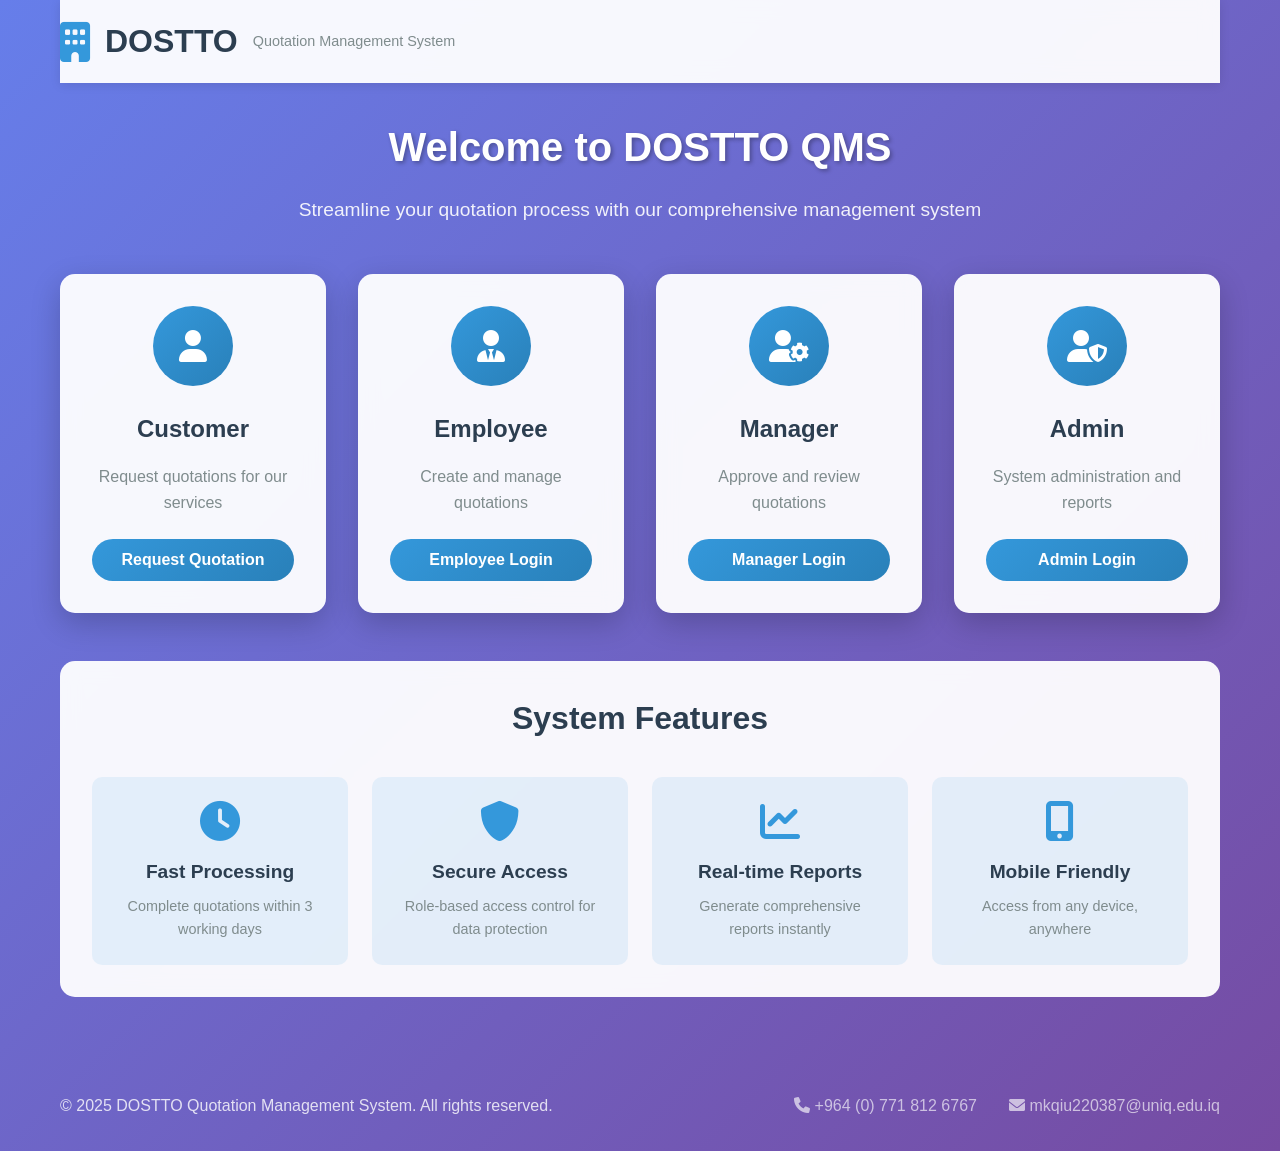
<file: System Analysis and Design/System Wireframe/index.html>
<!DOCTYPE html>
<html lang="en">
<head>
    <meta charset="UTF-8">
    <meta name="viewport" content="width=device-width, initial-scale=1.0">
    <title>DOSTTO - Quotation Management System</title>
    <link rel="stylesheet" href="styles.css">
    <link href="https://cdnjs.cloudflare.com/ajax/libs/font-awesome/6.0.0/css/all.min.css" rel="stylesheet">
</head>
<body>
    <div class="container">
        <header class="header">
            <div class="logo">
                <i class="fas fa-building"></i>
                <h1>DOSTTO</h1>
                <span>Quotation Management System</span>
            </div>
        </header>

        <main class="main-content">
            <div class="welcome-section">
                <h2>Welcome to DOSTTO QMS</h2>
                <p>Streamline your quotation process with our comprehensive management system</p>
            </div>

            <div class="user-role-cards">
                <div class="role-card" onclick="navigateTo('customer-request.html')">
                    <div class="role-icon">
                        <i class="fas fa-user"></i>
                    </div>
                    <h3>Customer</h3>
                    <p>Request quotations for our services</p>
                    <button class="role-btn">Request Quotation</button>
                </div>

                <div class="role-card" onclick="navigateTo('employee-dashboard.html')">
                    <div class="role-icon">
                        <i class="fas fa-user-tie"></i>
                    </div>
                    <h3>Employee</h3>
                    <p>Create and manage quotations</p>
                    <button class="role-btn">Employee Login</button>
                </div>

                <div class="role-card" onclick="navigateTo('manager-dashboard.html')">
                    <div class="role-icon">
                        <i class="fas fa-user-cog"></i>
                    </div>
                    <h3>Manager</h3>
                    <p>Approve and review quotations</p>
                    <button class="role-btn">Manager Login</button>
                </div>

                <div class="role-card" onclick="navigateTo('admin-dashboard.html')">
                    <div class="role-icon">
                        <i class="fas fa-user-shield"></i>
                    </div>
                    <h3>Admin</h3>
                    <p>System administration and reports</p>
                    <button class="role-btn">Admin Login</button>
                </div>
            </div>

            <div class="features-section">
                <h3>System Features</h3>
                <div class="features-grid">
                    <div class="feature">
                        <i class="fas fa-clock"></i>
                        <h4>Fast Processing</h4>
                        <p>Complete quotations within 3 working days</p>
                    </div>
                    <div class="feature">
                        <i class="fas fa-shield-alt"></i>
                        <h4>Secure Access</h4>
                        <p>Role-based access control for data protection</p>
                    </div>
                    <div class="feature">
                        <i class="fas fa-chart-line"></i>
                        <h4>Real-time Reports</h4>
                        <p>Generate comprehensive reports instantly</p>
                    </div>
                    <div class="feature">
                        <i class="fas fa-mobile-alt"></i>
                        <h4>Mobile Friendly</h4>
                        <p>Access from any device, anywhere</p>
                    </div>
                </div>
            </div>
        </main>

        <footer class="footer">
            <div style="display: flex; justify-content: space-between; align-items: center; flex-wrap: wrap; gap: 1rem;">
                <p>&copy; 2025 DOSTTO Quotation Management System. All rights reserved.</p>
                <div style="display: flex; gap: 2rem; flex-wrap: wrap;">
                    <a href="tel:+96407718126767" style="color: white; text-decoration: none; opacity: 0.8;">
                        <i class="fas fa-phone"></i> +964 (0) 771 812 6767
                    </a>
                    <a href="mailto:mkqiu220387@uniq.edu.iq" style="color: white; text-decoration: none; opacity: 0.8;">
                        <i class="fas fa-envelope"></i> mkqiu220387@uniq.edu.iq
                    </a>
                </div>
            </div>
        </footer>
    </div>

    <script src="script.js"></script>
</body>
</html>
</file>
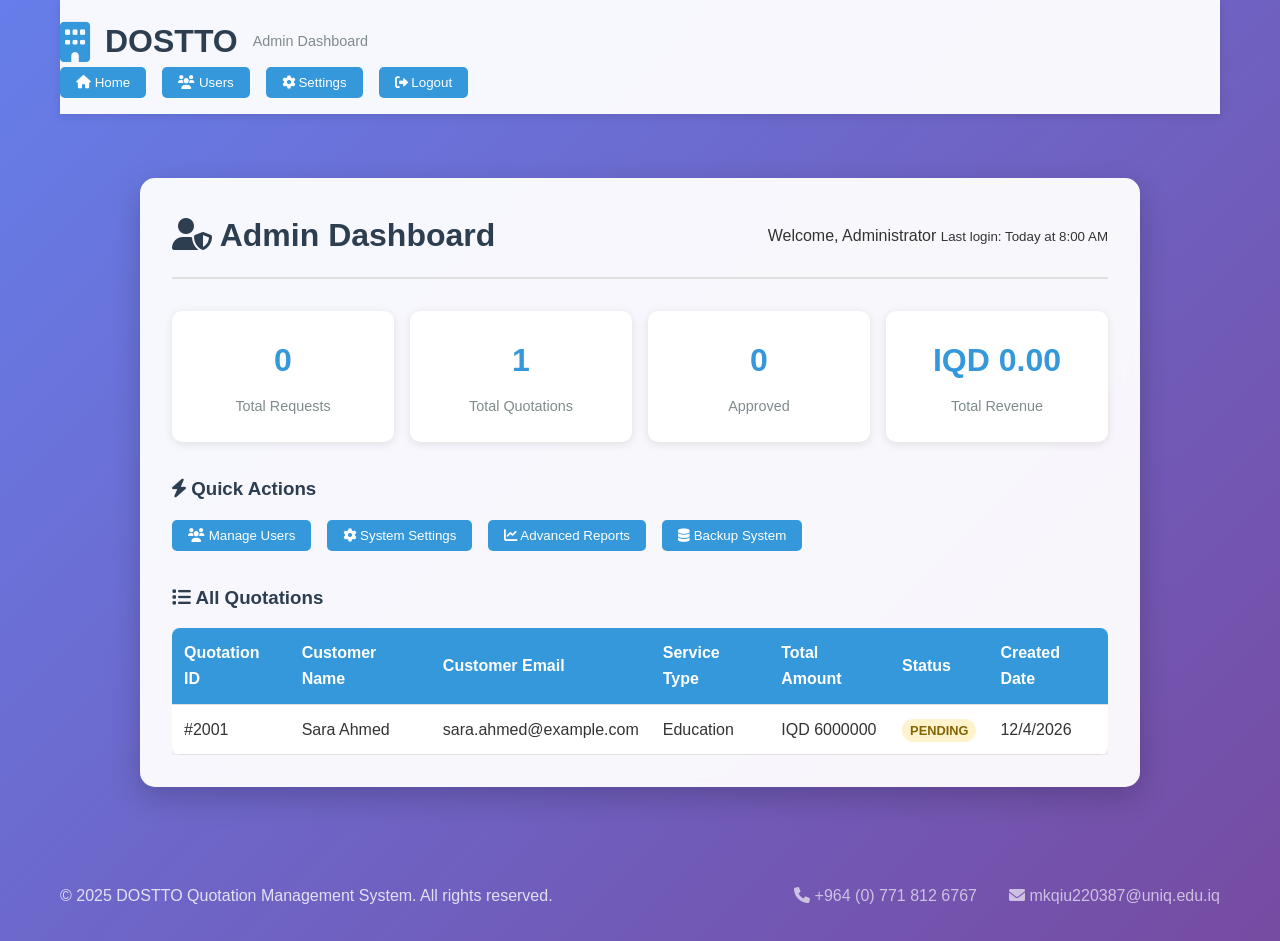
<file: System Analysis and Design/System Wireframe/admin-dashboard.html>
<!DOCTYPE html>
<html lang="en">
<head>
    <meta charset="UTF-8">
    <meta name="viewport" content="width=device-width, initial-scale=1.0">
    <title>Admin Dashboard - DOSTTO QMS</title>
    <link rel="stylesheet" href="styles.css">
    <link href="https://cdnjs.cloudflare.com/ajax/libs/font-awesome/6.0.0/css/all.min.css" rel="stylesheet">
</head>
<body>
    <div class="container">
        <header class="header">
            <div class="logo">
                <i class="fas fa-building"></i>
                <h1>DOSTTO</h1>
                <span>Admin Dashboard</span>
            </div>
            <div class="dashboard-nav">
                <button class="nav-btn" onclick="navigateTo('index.html')">
                    <i class="fas fa-home"></i> Home
                </button>
                <button class="nav-btn" onclick="showUserManagement()">
                    <i class="fas fa-users"></i> Users
                </button>
                <button class="nav-btn" onclick="showSystemSettings()">
                    <i class="fas fa-cog"></i> Settings
                </button>
                <button class="nav-btn" onclick="logout()">
                    <i class="fas fa-sign-out-alt"></i> Logout
                </button>
            </div>
        </header>

        <main class="main-content">
            <div class="dashboard fade-in">
                <div class="dashboard-header">
                    <h2 class="dashboard-title">
                        <i class="fas fa-user-shield"></i> Admin Dashboard
                    </h2>
                    <div class="user-info">
                        <span>Welcome, Administrator</span>
                        <small>Last login: Today at 8:00 AM</small>
                    </div>
                </div>

                <!-- Statistics Cards -->
                <div class="stats-grid">
                    <!-- Stats will be populated by JavaScript -->
                </div>

                <!-- Quick Actions -->
                <div style="margin-bottom: 2rem;">
                    <h3 style="margin-bottom: 1rem; color: #2c3e50;">
                        <i class="fas fa-bolt"></i> Quick Actions
                    </h3>
                    <div style="display: flex; gap: 1rem; flex-wrap: wrap;">
                        <button class="nav-btn" onclick="showUserManagement()">
                            <i class="fas fa-users"></i> Manage Users
                        </button>
                        <button class="nav-btn" onclick="showSystemSettings()">
                            <i class="fas fa-cog"></i> System Settings
                        </button>
                        <button class="nav-btn" onclick="showAdvancedReports()">
                            <i class="fas fa-chart-line"></i> Advanced Reports
                        </button>
                        <button class="nav-btn" onclick="backupSystem()">
                            <i class="fas fa-database"></i> Backup System
                        </button>
                    </div>
                </div>

                <!-- All Quotations Table -->
                <div>
                    <h3 style="margin-bottom: 1rem; color: #2c3e50;">
                        <i class="fas fa-list"></i> All Quotations
                    </h3>
                    <div class="table-container">
                        <table class="data-table all-quotations-table">
                            <thead>
                                <tr>
                                    <th>Quotation ID</th>
                                    <th>Customer Name</th>
                                    <th>Customer Email</th>
                                    <th>Service Type</th>
                                    <th>Total Amount</th>
                                    <th>Status</th>
                                    <th>Created Date</th>
                                </tr>
                            </thead>
                            <tbody>
                                <!-- Data will be populated by JavaScript -->
                            </tbody>
                        </table>
                    </div>
                </div>
            </div>

            <!-- User Management Form (Hidden by default) -->
            <div id="userManagementForm" class="form-container" style="display: none;">
                <div class="dashboard-header">
                    <h2 class="form-title">User Management</h2>
                    <button class="nav-btn" onclick="hideUserManagement()">
                        <i class="fas fa-times"></i> Close
                    </button>
                </div>

                <form id="addUserForm">
                    <div class="form-group">
                        <label for="userName" class="form-label">
                            <i class="fas fa-user"></i> Full Name *
                        </label>
                        <input 
                            type="text" 
                            id="userName" 
                            name="userName" 
                            class="form-input" 
                            placeholder="Enter full name"
                            required
                        >
                    </div>

                    <div class="form-group">
                        <label for="userEmail" class="form-label">
                            <i class="fas fa-envelope"></i> Email Address *
                        </label>
                        <input 
                            type="email" 
                            id="userEmail" 
                            name="userEmail" 
                            class="form-input" 
                            placeholder="Enter email address"
                            required
                        >
                    </div>

                    <div class="form-group">
                        <label for="userRole" class="form-label">
                            <i class="fas fa-user-tag"></i> Role *
                        </label>
                        <select id="userRole" name="userRole" class="form-select" required>
                            <option value="">Select role</option>
                            <option value="employee">Employee</option>
                            <option value="manager">Manager</option>
                            <option value="admin">Administrator</option>
                        </select>
                    </div>

                    <div class="form-group">
                        <label for="userDepartment" class="form-label">
                            <i class="fas fa-building"></i> Department
                        </label>
                        <select id="userDepartment" name="userDepartment" class="form-select">
                            <option value="">Select department</option>
                            <option value="Housing">Housing</option>
                            <option value="Education">Education</option>
                            <option value="Oil Refining">Oil Refining</option>
                            <option value="Industry">Industry</option>
                        </select>
                    </div>

                    <div class="form-group">
                        <label for="userPassword" class="form-label">
                            <i class="fas fa-lock"></i> Initial Password *
                        </label>
                        <input 
                            type="password" 
                            id="userPassword" 
                            name="userPassword" 
                            class="form-input" 
                            placeholder="Enter initial password"
                            required
                        >
                    </div>

                    <div style="display: flex; gap: 1rem;">
                        <button type="submit" class="form-btn" style="flex: 1;">
                            <i class="fas fa-user-plus"></i> Add User
                        </button>
                        <button type="button" class="form-btn" onclick="hideUserManagement()" style="flex: 1; background: #6c757d;">
                            <i class="fas fa-times"></i> Cancel
                        </button>
                    </div>
                </form>

                <!-- Users List -->
                <div style="margin-top: 2rem;">
                    <h3>Current Users</h3>
                    <div class="table-container">
                        <table class="data-table">
                            <thead>
                                <tr>
                                    <th>Name</th>
                                    <th>Email</th>
                                    <th>Role</th>
                                    <th>Department</th>
                                    <th>Status</th>
                                    <th>Actions</th>
                                </tr>
                            </thead>
                            <tbody>
                                <tr>
                                    <td>John Doe</td>
                                    <td>john@dostto.com</td>
                                    <td>Employee</td>
                                    <td>Housing</td>
                                    <td><span class="status-badge status-approved">Active</span></td>
                                    <td>
                                        <button class="action-btn btn-edit">Edit</button>
                                        <button class="action-btn btn-reject">Deactivate</button>
                                    </td>
                                </tr>
                                <tr>
                                    <td>Jane Smith</td>
                                    <td>jane@dostto.com</td>
                                    <td>Manager</td>
                                    <td>Education</td>
                                    <td><span class="status-badge status-approved">Active</span></td>
                                    <td>
                                        <button class="action-btn btn-edit">Edit</button>
                                        <button class="action-btn btn-reject">Deactivate</button>
                                    </td>
                                </tr>
                            </tbody>
                        </table>
                    </div>
                </div>
            </div>

            <!-- System Settings Form (Hidden by default) -->
            <div id="systemSettingsForm" class="form-container" style="display: none;">
                <div class="dashboard-header">
                    <h2 class="form-title">System Settings</h2>
                    <button class="nav-btn" onclick="hideSystemSettings()">
                        <i class="fas fa-times"></i> Close
                    </button>
                </div>

                <form id="systemSettingsForm">
                    <div class="form-group">
                        <label for="companyName" class="form-label">
                            <i class="fas fa-building"></i> Company Name
                        </label>
                        <input 
                            type="text" 
                            id="companyName" 
                            name="companyName" 
                            class="form-input" 
                            value="DOSTTO"
                        >
                    </div>

                    <div class="form-group">
                        <label for="quotationValidity" class="form-label">
                            <i class="fas fa-clock"></i> Quotation Validity (Days)
                        </label>
                        <input 
                            type="number" 
                            id="quotationValidity" 
                            name="quotationValidity" 
                            class="form-input" 
                            value="30"
                            min="1"
                            max="365"
                        >
                    </div>

                    <div class="form-group">
                        <label for="autoBackup" class="form-label">
                            <i class="fas fa-database"></i> Auto Backup Frequency
                        </label>
                        <select id="autoBackup" name="autoBackup" class="form-select">
                            <option value="daily">Daily</option>
                            <option value="weekly">Weekly</option>
                            <option value="monthly">Monthly</option>
                        </select>
                    </div>

                    <div class="form-group">
                        <label for="emailNotifications" class="form-label">
                            <i class="fas fa-bell"></i> Email Notifications
                        </label>
                        <select id="emailNotifications" name="emailNotifications" class="form-select">
                            <option value="enabled">Enabled</option>
                            <option value="disabled">Disabled</option>
                        </select>
                    </div>

                    <div style="display: flex; gap: 1rem;">
                        <button type="submit" class="form-btn" style="flex: 1;">
                            <i class="fas fa-save"></i> Save Settings
                        </button>
                        <button type="button" class="form-btn" onclick="hideSystemSettings()" style="flex: 1; background: #6c757d;">
                            <i class="fas fa-times"></i> Cancel
                        </button>
                    </div>
                </form>
            </div>

            <!-- Advanced Reports Form (Hidden by default) -->
            <div id="advancedReportsForm" class="form-container" style="display: none;">
                <div class="dashboard-header">
                    <h2 class="form-title">Advanced Reports</h2>
                    <button class="nav-btn" onclick="hideAdvancedReports()">
                        <i class="fas fa-times"></i> Close
                    </button>
                </div>

                <form id="advancedReportForm">
                    <div class="form-group">
                        <label for="reportType" class="form-label">
                            <i class="fas fa-chart-bar"></i> Report Type *
                        </label>
                        <select id="reportType" name="reportType" class="form-select" required>
                            <option value="">Select report type</option>
                            <option value="financial">Financial Summary</option>
                            <option value="performance">Performance Analysis</option>
                            <option value="department">Department Comparison</option>
                            <option value="trends">Trend Analysis</option>
                        </select>
                    </div>

                    <div class="form-group">
                        <label for="dateFrom" class="form-label">
                            <i class="fas fa-calendar"></i> From Date *
                        </label>
                        <input 
                            type="date" 
                            id="dateFrom" 
                            name="dateFrom" 
                            class="form-input" 
                            required
                        >
                    </div>

                    <div class="form-group">
                        <label for="dateTo" class="form-label">
                            <i class="fas fa-calendar"></i> To Date *
                        </label>
                        <input 
                            type="date" 
                            id="dateTo" 
                            name="dateTo" 
                            class="form-input" 
                            required
                        >
                    </div>

                    <div class="form-group">
                        <label for="format" class="form-label">
                            <i class="fas fa-file"></i> Export Format
                        </label>
                        <select id="format" name="format" class="form-select">
                            <option value="pdf">PDF</option>
                            <option value="excel">Excel</option>
                            <option value="csv">CSV</option>
                        </select>
                    </div>

                    <div style="display: flex; gap: 1rem;">
                        <button type="submit" class="form-btn" style="flex: 1;">
                            <i class="fas fa-chart-line"></i> Generate Report
                        </button>
                        <button type="button" class="form-btn" onclick="hideAdvancedReports()" style="flex: 1; background: #6c757d;">
                            <i class="fas fa-times"></i> Cancel
                        </button>
                    </div>
                </form>

                <!-- Report Results -->
                <div id="advancedReportResults" style="margin-top: 2rem;">
                    <!-- Advanced report results will be displayed here -->
                </div>
            </div>
        </main>

        <footer class="footer">
            <div style="display: flex; justify-content: space-between; align-items: center; flex-wrap: wrap; gap: 1rem;">
                <p>&copy; 2025 DOSTTO Quotation Management System. All rights reserved.</p>
                <div style="display: flex; gap: 2rem; flex-wrap: wrap;">
                    <a href="tel:+96407718126767" style="color: white; text-decoration: none; opacity: 0.8;">
                        <i class="fas fa-phone"></i> +964 (0) 771 812 6767
                    </a>
                    <a href="mailto:mkqiu220387@uniq.edu.iq" style="color: white; text-decoration: none; opacity: 0.8;">
                        <i class="fas fa-envelope"></i> mkqiu220387@uniq.edu.iq
                    </a>
                </div>
            </div>
        </footer>
    </div>

    <script src="script.js"></script>
    <script>
        // Additional JavaScript for admin dashboard
        function showUserManagement() {
            document.getElementById('userManagementForm').style.display = 'block';
            document.querySelector('.dashboard').style.display = 'none';
        }

        function hideUserManagement() {
            document.getElementById('userManagementForm').style.display = 'none';
            document.querySelector('.dashboard').style.display = 'block';
        }

        function showSystemSettings() {
            document.getElementById('systemSettingsForm').style.display = 'block';
            document.querySelector('.dashboard').style.display = 'none';
        }

        function hideSystemSettings() {
            document.getElementById('systemSettingsForm').style.display = 'none';
            document.querySelector('.dashboard').style.display = 'block';
        }

        function showAdvancedReports() {
            document.getElementById('advancedReportsForm').style.display = 'block';
            document.querySelector('.dashboard').style.display = 'none';
        }

        function hideAdvancedReports() {
            document.getElementById('advancedReportsForm').style.display = 'none';
            document.querySelector('.dashboard').style.display = 'block';
        }

        function backupSystem() {
            showMessage('Creating system backup...', 'warning');
            setTimeout(() => {
                showMessage('System backup completed successfully!', 'success');
            }, 3000);
        }

        function logout() {
            if (confirm('Are you sure you want to logout?')) {
                navigateTo('index.html');
            }
        }

        // Handle form submissions
        document.addEventListener('DOMContentLoaded', function() {
            // Add User Form
            const addUserForm = document.getElementById('addUserForm');
            if (addUserForm) {
                addUserForm.addEventListener('submit', function(event) {
                    event.preventDefault();
                    
                    const formData = new FormData(event.target);
                    const data = Object.fromEntries(formData);
                    
                    showMessage('User added successfully!', 'success');
                    event.target.reset();
                });
            }

            // System Settings Form
            const systemSettingsForm = document.getElementById('systemSettingsForm');
            if (systemSettingsForm) {
                systemSettingsForm.addEventListener('submit', function(event) {
                    event.preventDefault();
                    
                    const formData = new FormData(event.target);
                    const data = Object.fromEntries(formData);
                    
                    showMessage('System settings saved successfully!', 'success');
                });
            }

            // Advanced Report Form
            const advancedReportForm = document.getElementById('advancedReportForm');
            if (advancedReportForm) {
                advancedReportForm.addEventListener('submit', function(event) {
                    event.preventDefault();
                    
                    const formData = new FormData(event.target);
                    const data = Object.fromEntries(formData);
                    
                    showMessage('Generating advanced report...', 'warning');
                    setTimeout(() => {
                        showMessage('Advanced report generated successfully!', 'success');
                    }, 2000);
                });
            }

            // Set default dates for report forms
            const today = new Date();
            const lastMonth = new Date(today.getFullYear(), today.getMonth() - 1, today.getDate());
            
            const dateInputs = document.querySelectorAll('input[type="date"]');
            dateInputs.forEach((input, index) => {
                if (index === 0) {
                    input.value = lastMonth.toISOString().split('T')[0];
                } else {
                    input.value = today.toISOString().split('T')[0];
                }
            });
        });
    </script>
</body>
</html>
</file>
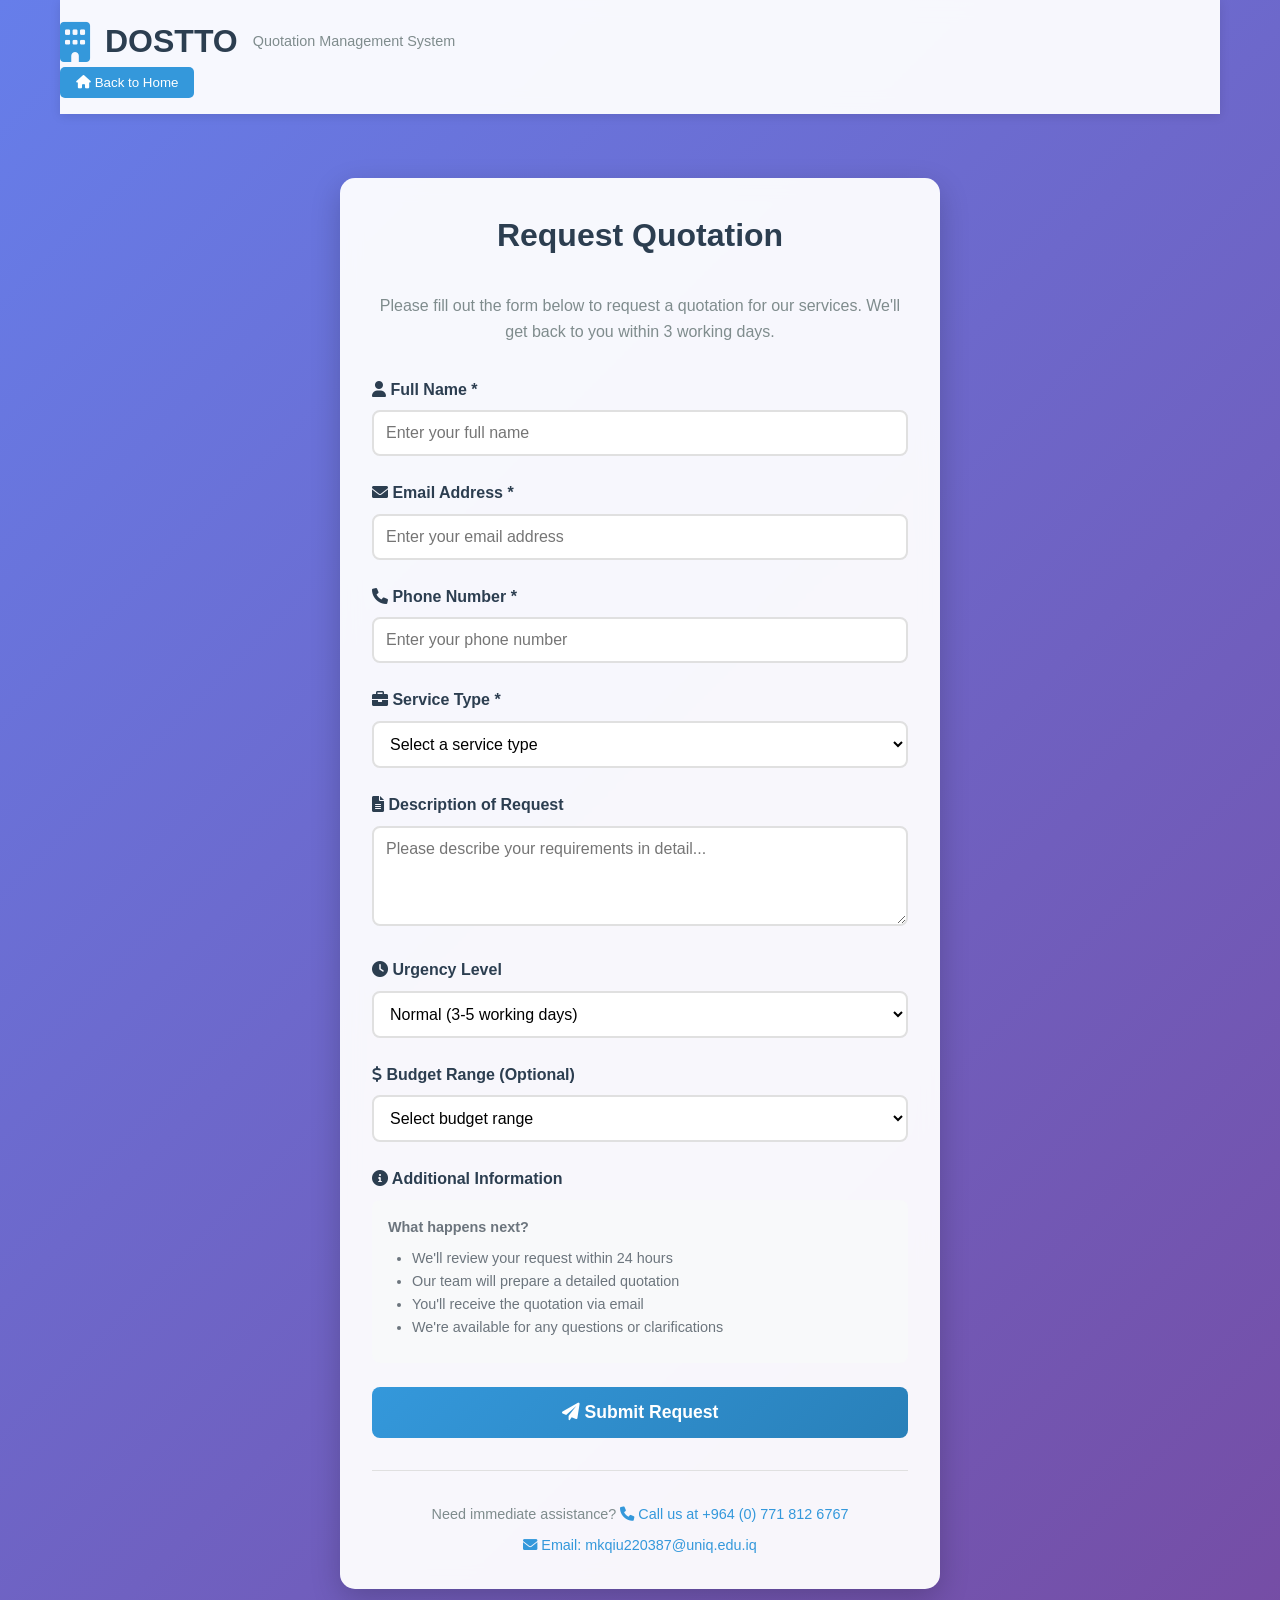
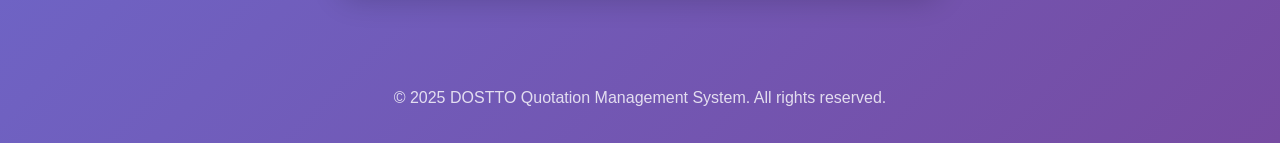
<file: System Analysis and Design/System Wireframe/customer-request.html>
<!DOCTYPE html>
<html lang="en">
<head>
    <meta charset="UTF-8">
    <meta name="viewport" content="width=device-width, initial-scale=1.0">
    <title>Request Quotation - DOSTTO QMS</title>
    <link rel="stylesheet" href="styles.css">
    <link href="https://cdnjs.cloudflare.com/ajax/libs/font-awesome/6.0.0/css/all.min.css" rel="stylesheet">
</head>
<body>
    <div class="container">
        <header class="header">
            <div class="logo">
                <i class="fas fa-building"></i>
                <h1>DOSTTO</h1>
                <span>Quotation Management System</span>
            </div>
            <button class="nav-btn" onclick="navigateTo('index.html')">
                <i class="fas fa-home"></i> Back to Home
            </button>
        </header>

        <main class="main-content">
            <div class="form-container fade-in">
                <h2 class="form-title">Request Quotation</h2>
                <p style="text-align: center; color: #7f8c8d; margin-bottom: 2rem;">
                    Please fill out the form below to request a quotation for our services. 
                    We'll get back to you within 3 working days.
                </p>

                <form id="customerRequestForm">
                    <div class="form-group">
                        <label for="fullName" class="form-label">
                            <i class="fas fa-user"></i> Full Name *
                        </label>
                        <input 
                            type="text" 
                            id="fullName" 
                            name="fullName" 
                            class="form-input" 
                            placeholder="Enter your full name"
                            required
                        >
                    </div>

                    <div class="form-group">
                        <label for="email" class="form-label">
                            <i class="fas fa-envelope"></i> Email Address *
                        </label>
                        <input 
                            type="email" 
                            id="email" 
                            name="email" 
                            class="form-input" 
                            placeholder="Enter your email address"
                            required
                        >
                    </div>

                    <div class="form-group">
                        <label for="phone" class="form-label">
                            <i class="fas fa-phone"></i> Phone Number *
                        </label>
                        <input 
                            type="tel" 
                            id="phone" 
                            name="phone" 
                            class="form-input" 
                            placeholder="Enter your phone number"
                            required
                        >
                    </div>

                    <div class="form-group">
                        <label for="serviceType" class="form-label">
                            <i class="fas fa-briefcase"></i> Service Type *
                        </label>
                        <select id="serviceType" name="serviceType" class="form-select" required>
                            <option value="">Select a service type</option>
                            <option value="Housing">Housing</option>
                            <option value="Education">Education</option>
                            <option value="Oil Refining">Oil Refining</option>
                            <option value="Industry">Industry</option>
                        </select>
                    </div>

                    <div class="form-group">
                        <label for="description" class="form-label">
                            <i class="fas fa-file-alt"></i> Description of Request
                        </label>
                        <textarea 
                            id="description" 
                            name="description" 
                            class="form-textarea" 
                            placeholder="Please describe your requirements in detail..."
                            rows="4"
                        ></textarea>
                    </div>

                    <div class="form-group">
                        <label for="urgency" class="form-label">
                            <i class="fas fa-clock"></i> Urgency Level
                        </label>
                        <select id="urgency" name="urgency" class="form-select">
                            <option value="normal">Normal (3-5 working days)</option>
                            <option value="urgent">Urgent (1-2 working days)</option>
                            <option value="very-urgent">Very Urgent (Same day)</option>
                        </select>
                    </div>

                    <div class="form-group">
                        <label for="budget" class="form-label">
                            <i class="fas fa-dollar-sign"></i> Budget Range (Optional)
                        </label>
                        <select id="budget" name="budget" class="form-select">
                            <option value="">Select budget range</option>
                            <option value="under-10k">Under IQD 10,000</option>
                            <option value="10k-50k">IQD 10,000 - IQD 50,000</option>
                            <option value="50k-100k">IQD 50,000 - IQD 100,000</option>
                            <option value="100k-500k">IQD 100,000 - IQD 500,000</option>
                            <option value="over-500k">Over IQD 500,000</option>
                        </select>
                    </div>

                    <div class="form-group">
                        <label class="form-label">
                            <i class="fas fa-info-circle"></i> Additional Information
                        </label>
                        <div style="background: #f8f9fa; padding: 1rem; border-radius: 8px; font-size: 0.9rem; color: #6c757d;">
                            <p><strong>What happens next?</strong></p>
                            <ul style="margin: 0.5rem 0; padding-left: 1.5rem;">
                                <li>We'll review your request within 24 hours</li>
                                <li>Our team will prepare a detailed quotation</li>
                                <li>You'll receive the quotation via email</li>
                                <li>We're available for any questions or clarifications</li>
                            </ul>
                        </div>
                    </div>

                    <button type="submit" class="form-btn">
                        <i class="fas fa-paper-plane"></i> Submit Request
                    </button>
                </form>

                <div style="text-align: center; margin-top: 2rem; padding-top: 2rem; border-top: 1px solid #e0e0e0;">
                    <p style="color: #7f8c8d; font-size: 0.9rem;">
                        Need immediate assistance? 
                        <a href="tel:+96407718126767" style="color: #3498db; text-decoration: none;">
                            <i class="fas fa-phone"></i> Call us at +964 (0) 771 812 6767
                        </a>
                    </p>
                    <p style="color: #7f8c8d; font-size: 0.9rem; margin-top: 0.5rem;">
                        <a href="mailto:mkqiu220387@uniq.edu.iq" style="color: #3498db; text-decoration: none;">
                            <i class="fas fa-envelope"></i> Email: mkqiu220387@uniq.edu.iq
                        </a>
                    </p>
                </div>
            </div>
        </main>

        <footer class="footer">
            <p>&copy; 2025 DOSTTO Quotation Management System. All rights reserved.</p>
        </footer>
    </div>

    <script src="script.js"></script>
</body>
</html>
</file>
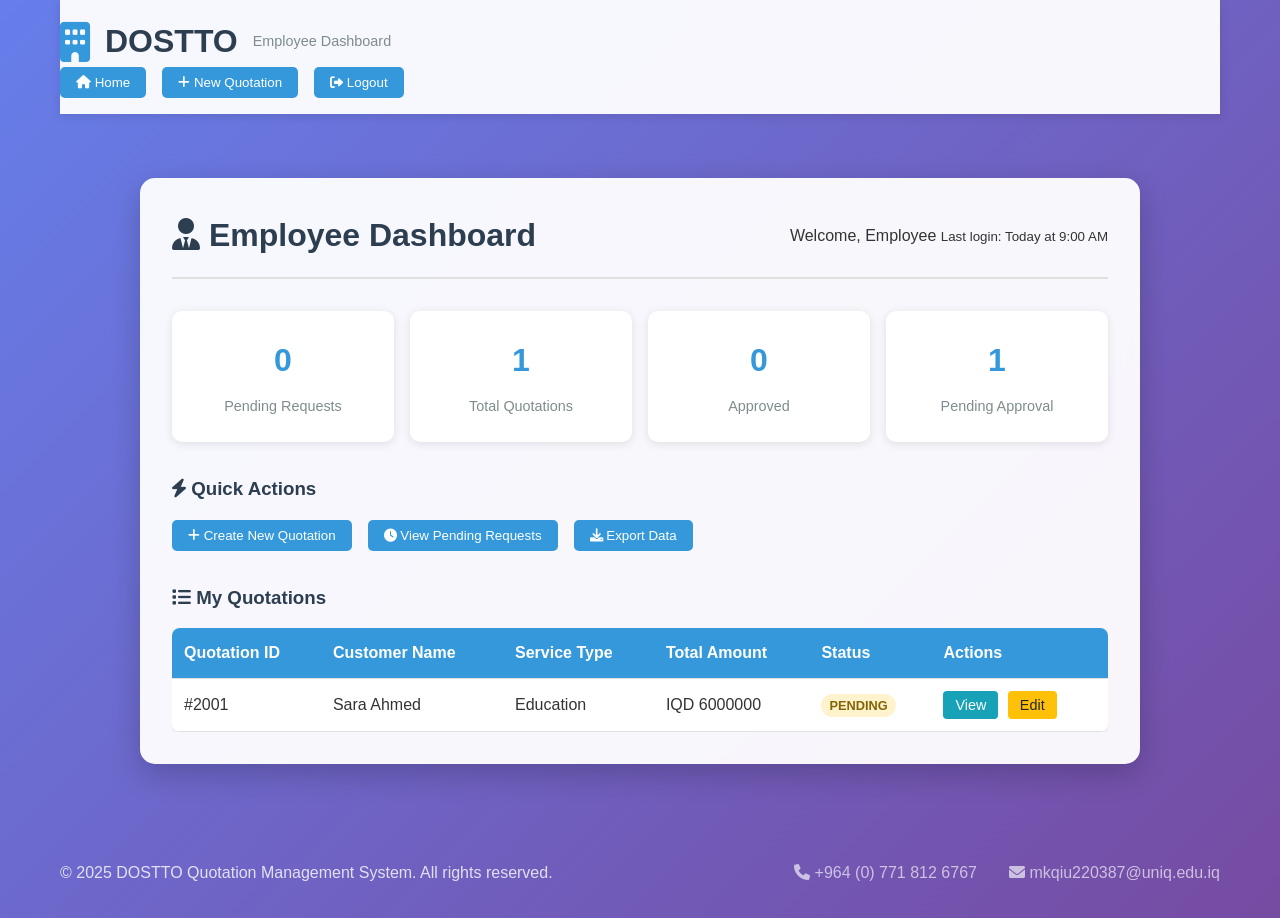
<file: System Analysis and Design/System Wireframe/employee-dashboard.html>
<!DOCTYPE html>
<html lang="en">
<head>
    <meta charset="UTF-8">
    <meta name="viewport" content="width=device-width, initial-scale=1.0">
    <title>Employee Dashboard - DOSTTO QMS</title>
    <link rel="stylesheet" href="styles.css">
    <link href="https://cdnjs.cloudflare.com/ajax/libs/font-awesome/6.0.0/css/all.min.css" rel="stylesheet">
</head>
<body>
    <div class="container">
        <header class="header">
            <div class="logo">
                <i class="fas fa-building"></i>
                <h1>DOSTTO</h1>
                <span>Employee Dashboard</span>
            </div>
            <div class="dashboard-nav">
                <button class="nav-btn" onclick="navigateTo('index.html')">
                    <i class="fas fa-home"></i> Home
                </button>
                <button class="nav-btn" onclick="showCreateQuotationForm()">
                    <i class="fas fa-plus"></i> New Quotation
                </button>
                <button class="nav-btn" onclick="logout()">
                    <i class="fas fa-sign-out-alt"></i> Logout
                </button>
            </div>
        </header>

        <main class="main-content">
            <div class="dashboard fade-in">
                <div class="dashboard-header">
                    <h2 class="dashboard-title">
                        <i class="fas fa-user-tie"></i> Employee Dashboard
                    </h2>
                    <div class="user-info">
                        <span>Welcome, Employee</span>
                        <small>Last login: Today at 9:00 AM</small>
                    </div>
                </div>

                <!-- Statistics Cards -->
                <div class="stats-grid">
                    <!-- Stats will be populated by JavaScript -->
                </div>

                <!-- Quick Actions -->
                <div style="margin-bottom: 2rem;">
                    <h3 style="margin-bottom: 1rem; color: #2c3e50;">
                        <i class="fas fa-bolt"></i> Quick Actions
                    </h3>
                    <div style="display: flex; gap: 1rem; flex-wrap: wrap;">
                        <button class="nav-btn" onclick="showCreateQuotationForm()">
                            <i class="fas fa-plus"></i> Create New Quotation
                        </button>
                        <button class="nav-btn" onclick="viewPendingRequests()">
                            <i class="fas fa-clock"></i> View Pending Requests
                        </button>
                        <button class="nav-btn" onclick="exportQuotations()">
                            <i class="fas fa-download"></i> Export Data
                        </button>
                    </div>
                </div>

                <!-- Quotations Table -->
                <div>
                    <h3 style="margin-bottom: 1rem; color: #2c3e50;">
                        <i class="fas fa-list"></i> My Quotations
                    </h3>
                    <div class="table-container">
                        <table class="data-table quotations-table">
                            <thead>
                                <tr>
                                    <th>Quotation ID</th>
                                    <th>Customer Name</th>
                                    <th>Service Type</th>
                                    <th>Total Amount</th>
                                    <th>Status</th>
                                    <th>Actions</th>
                                </tr>
                            </thead>
                            <tbody>
                                <!-- Data will be populated by JavaScript -->
                            </tbody>
                        </table>
                    </div>
                </div>
            </div>

            <!-- Create Quotation Form (Hidden by default) -->
            <div id="createQuotationForm" class="form-container" style="display: none;">
                <div class="dashboard-header">
                    <h2 class="form-title">Create New Quotation</h2>
                    <button class="nav-btn" onclick="hideCreateQuotationForm()">
                        <i class="fas fa-times"></i> Close
                    </button>
                </div>

                <form id="quotationForm">
                    <div class="form-group">
                        <label for="customerName" class="form-label">
                            <i class="fas fa-user"></i> Customer Name *
                        </label>
                        <input 
                            type="text" 
                            id="customerName" 
                            name="customerName" 
                            class="form-input" 
                            placeholder="Enter customer name"
                            required
                        >
                    </div>

                    <div class="form-group">
                        <label for="customerEmail" class="form-label">
                            <i class="fas fa-envelope"></i> Customer Email *
                        </label>
                        <input 
                            type="email" 
                            id="customerEmail" 
                            name="customerEmail" 
                            class="form-input" 
                            placeholder="Enter customer email"
                            required
                        >
                    </div>

                    <div class="form-group">
                        <label for="serviceType" class="form-label">
                            <i class="fas fa-briefcase"></i> Service Type *
                        </label>
                        <select id="serviceType" name="serviceType" class="form-select" required>
                            <option value="">Select service type</option>
                            <option value="Housing">Housing</option>
                            <option value="Education">Education</option>
                            <option value="Oil Refining">Oil Refining</option>
                            <option value="Industry">Industry</option>
                        </select>
                    </div>

                    <div class="form-group">
                        <label for="description" class="form-label">
                            <i class="fas fa-file-alt"></i> Service Description *
                        </label>
                        <textarea 
                            id="description" 
                            name="description" 
                            class="form-textarea" 
                            placeholder="Describe the services to be provided..."
                            required
                        ></textarea>
                    </div>

                    <div class="form-group">
                        <label for="unitPrice" class="form-label">
                            <i class="fas fa-dollar-sign"></i> Unit Price (IQD) *
                        </label>
                        <input 
                            type="number" 
                            id="unitPrice" 
                            name="unitPrice" 
                            class="form-input" 
                            placeholder="0.00"
                            step="0.01"
                            min="0"
                            required
                        >
                    </div>

                    <div class="form-group">
                        <label for="quantity" class="form-label">
                            <i class="fas fa-calculator"></i> Quantity *
                        </label>
                        <input 
                            type="number" 
                            id="quantity" 
                            name="quantity" 
                            class="form-input" 
                            placeholder="1"
                            min="1"
                            required
                        >
                    </div>

                    <div class="form-group">
                        <label for="totalAmount" class="form-label">
                            <i class="fas fa-calculator"></i> Total Amount (IQD)
                        </label>
                        <input 
                            type="text" 
                            id="totalAmount" 
                            name="totalAmount" 
                            class="form-input" 
                            readonly
                            style="background-color: #f8f9fa;"
                        >
                    </div>

                    <div class="form-group">
                        <label for="notes" class="form-label">
                            <i class="fas fa-sticky-note"></i> Additional Notes
                        </label>
                        <textarea 
                            id="notes" 
                            name="notes" 
                            class="form-textarea" 
                            placeholder="Any additional notes or special requirements..."
                            rows="3"
                        ></textarea>
                    </div>

                    <div style="display: flex; gap: 1rem;">
                        <button type="submit" class="form-btn" style="flex: 1;">
                            <i class="fas fa-save"></i> Save Quotation
                        </button>
                        <button type="button" class="form-btn" onclick="hideCreateQuotationForm()" style="flex: 1; background: #6c757d;">
                            <i class="fas fa-times"></i> Cancel
                        </button>
                    </div>
                </form>
            </div>
        </main>

        <footer class="footer">
            <div style="display: flex; justify-content: space-between; align-items: center; flex-wrap: wrap; gap: 1rem;">
                <p>&copy; 2025 DOSTTO Quotation Management System. All rights reserved.</p>
                <div style="display: flex; gap: 2rem; flex-wrap: wrap;">
                    <a href="tel:+96407718126767" style="color: white; text-decoration: none; opacity: 0.8;">
                        <i class="fas fa-phone"></i> +964 (0) 771 812 6767
                    </a>
                    <a href="mailto:mkqiu220387@uniq.edu.iq" style="color: white; text-decoration: none; opacity: 0.8;">
                        <i class="fas fa-envelope"></i> mkqiu220387@uniq.edu.iq
                    </a>
                </div>
            </div>
        </footer>
    </div>

    <script src="script.js"></script>
    <script>
        // Additional JavaScript for employee dashboard
        function showCreateQuotationForm() {
            document.getElementById('createQuotationForm').style.display = 'block';
            document.querySelector('.dashboard').style.display = 'none';
        }

        function hideCreateQuotationForm() {
            document.getElementById('createQuotationForm').style.display = 'none';
            document.querySelector('.dashboard').style.display = 'block';
        }

        function viewPendingRequests() {
            showMessage('Loading pending requests...', 'warning');
            // This would typically load pending customer requests
        }

        function exportQuotations() {
            showMessage('Exporting quotations...', 'warning');
            setTimeout(() => {
                showMessage('Quotations exported successfully!', 'success');
            }, 2000);
        }

        function logout() {
            if (confirm('Are you sure you want to logout?')) {
                navigateTo('index.html');
            }
        }

        // Auto-calculate total amount
        document.addEventListener('DOMContentLoaded', function() {
            const unitPriceInput = document.getElementById('unitPrice');
            const quantityInput = document.getElementById('quantity');
            const totalAmountInput = document.getElementById('totalAmount');

            function calculateTotal() {
                const unitPrice = parseFloat(unitPriceInput.value) || 0;
                const quantity = parseInt(quantityInput.value) || 0;
                const total = unitPrice * quantity;
                totalAmountInput.value = total.toFixed(2);
            }

            if (unitPriceInput && quantityInput) {
                unitPriceInput.addEventListener('input', calculateTotal);
                quantityInput.addEventListener('input', calculateTotal);
            }

            // Handle quotation form submission
            const quotationForm = document.getElementById('quotationForm');
            if (quotationForm) {
                quotationForm.addEventListener('submit', function(event) {
                    event.preventDefault();
                    
                    const formData = new FormData(event.target);
                    const data = Object.fromEntries(formData);
                    
                    // Create new quotation
                    const quotations = JSON.parse(localStorage.getItem('quotations') || '[]');
                    const newQuotation = {
                        id: Date.now(),
                        ...data,
                        status: 'pending',
                        createdDate: new Date().toISOString(),
                        employeeId: 'EMP001'
                    };
                    
                    quotations.push(newQuotation);
                    localStorage.setItem('quotations', JSON.stringify(quotations));
                    
                    showMessage('Quotation created successfully!', 'success');
                    hideCreateQuotationForm();
                    loadEmployeeDashboard();
                    
                    // Reset form
                    event.target.reset();
                    totalAmountInput.value = '';
                });
            }
        });
    </script>
</body>
</html>
</file>
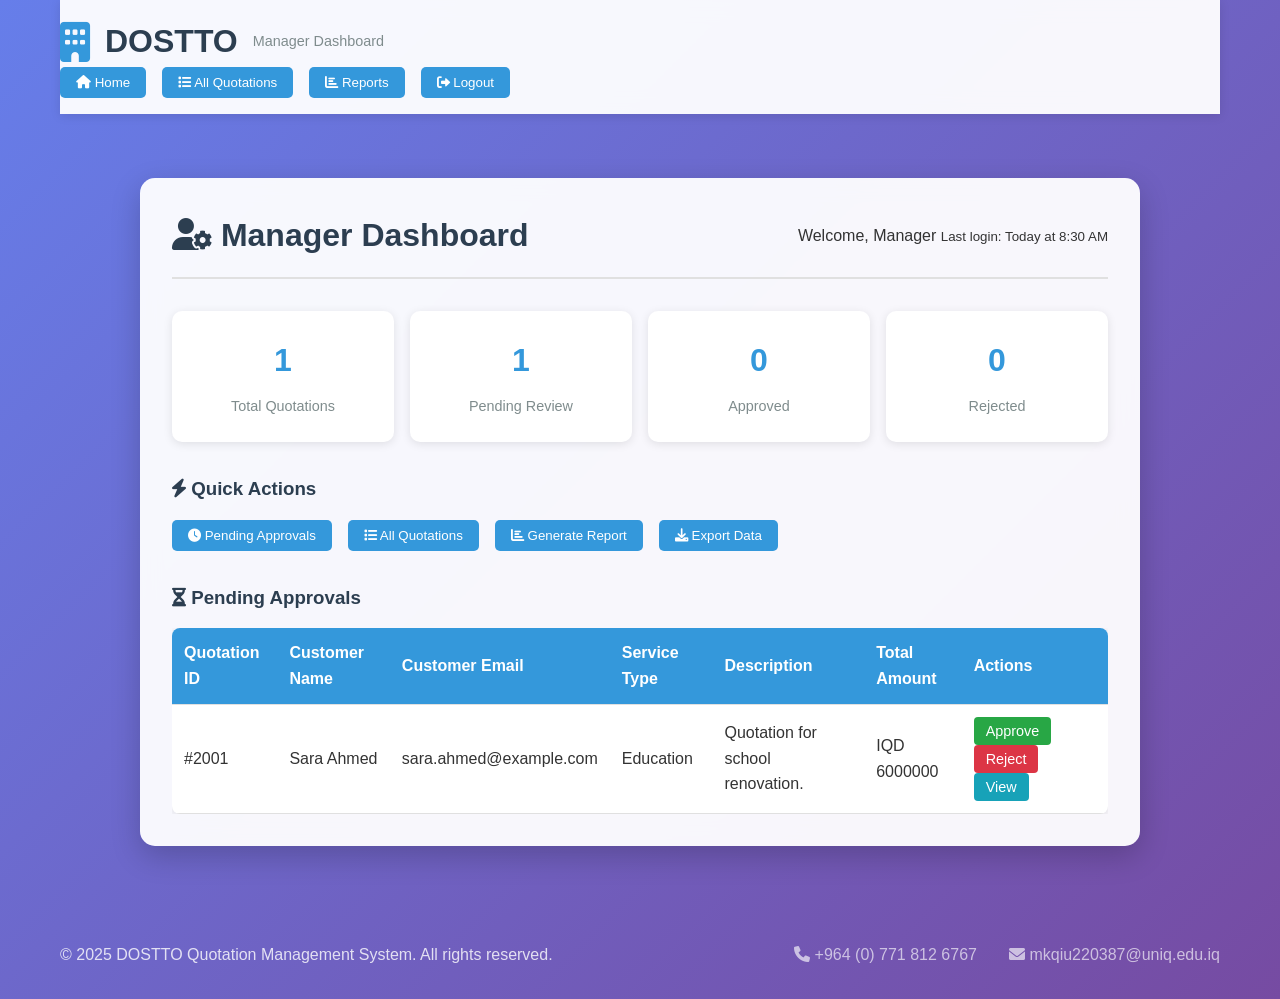
<file: System Analysis and Design/System Wireframe/manager-dashboard.html>
<!DOCTYPE html>
<html lang="en">
<head>
    <meta charset="UTF-8">
    <meta name="viewport" content="width=device-width, initial-scale=1.0">
    <title>Manager Dashboard - DOSTTO QMS</title>
    <link rel="stylesheet" href="styles.css">
    <link href="https://cdnjs.cloudflare.com/ajax/libs/font-awesome/6.0.0/css/all.min.css" rel="stylesheet">
</head>
<body>
    <div class="container">
        <header class="header">
            <div class="logo">
                <i class="fas fa-building"></i>
                <h1>DOSTTO</h1>
                <span>Manager Dashboard</span>
            </div>
            <div class="dashboard-nav">
                <button class="nav-btn" onclick="navigateTo('index.html')">
                    <i class="fas fa-home"></i> Home
                </button>
                <button class="nav-btn" onclick="viewAllQuotations()">
                    <i class="fas fa-list"></i> All Quotations
                </button>
                <button class="nav-btn" onclick="generateManagerReport()">
                    <i class="fas fa-chart-bar"></i> Reports
                </button>
                <button class="nav-btn" onclick="logout()">
                    <i class="fas fa-sign-out-alt"></i> Logout
                </button>
            </div>
        </header>

        <main class="main-content">
            <div class="dashboard fade-in">
                <div class="dashboard-header">
                    <h2 class="dashboard-title">
                        <i class="fas fa-user-cog"></i> Manager Dashboard
                    </h2>
                    <div class="user-info">
                        <span>Welcome, Manager</span>
                        <small>Last login: Today at 8:30 AM</small>
                    </div>
                </div>

                <!-- Statistics Cards -->
                <div class="stats-grid">
                    <!-- Stats will be populated by JavaScript -->
                </div>

                <!-- Quick Actions -->
                <div style="margin-bottom: 2rem;">
                    <h3 style="margin-bottom: 1rem; color: #2c3e50;">
                        <i class="fas fa-bolt"></i> Quick Actions
                    </h3>
                    <div style="display: flex; gap: 1rem; flex-wrap: wrap;">
                        <button class="nav-btn" onclick="viewPendingQuotations()">
                            <i class="fas fa-clock"></i> Pending Approvals
                        </button>
                        <button class="nav-btn" onclick="viewAllQuotations()">
                            <i class="fas fa-list"></i> All Quotations
                        </button>
                        <button class="nav-btn" onclick="generateManagerReport()">
                            <i class="fas fa-chart-bar"></i> Generate Report
                        </button>
                        <button class="nav-btn" onclick="exportManagerData()">
                            <i class="fas fa-download"></i> Export Data
                        </button>
                    </div>
                </div>

                <!-- Pending Quotations Table -->
                <div>
                    <h3 style="margin-bottom: 1rem; color: #2c3e50;">
                        <i class="fas fa-hourglass-half"></i> Pending Approvals
                    </h3>
                    <div class="table-container">
                        <table class="data-table pending-quotations-table">
                            <thead>
                                <tr>
                                    <th>Quotation ID</th>
                                    <th>Customer Name</th>
                                    <th>Customer Email</th>
                                    <th>Service Type</th>
                                    <th>Description</th>
                                    <th>Total Amount</th>
                                    <th>Actions</th>
                                </tr>
                            </thead>
                            <tbody>
                                <!-- Data will be populated by JavaScript -->
                            </tbody>
                        </table>
                    </div>
                </div>
            </div>

            <!-- Report Generation Form (Hidden by default) -->
            <div id="reportForm" class="form-container" style="display: none;">
                <div class="dashboard-header">
                    <h2 class="form-title">Generate Manager Report</h2>
                    <button class="nav-btn" onclick="hideReportForm()">
                        <i class="fas fa-times"></i> Close
                    </button>
                </div>

                <form id="managerReportForm">
                    <div class="form-group">
                        <label for="reportType" class="form-label">
                            <i class="fas fa-chart-bar"></i> Report Type *
                        </label>
                        <select id="reportType" name="reportType" class="form-select" required>
                            <option value="">Select report type</option>
                            <option value="daily">Daily Summary</option>
                            <option value="weekly">Weekly Summary</option>
                            <option value="monthly">Monthly Summary</option>
                            <option value="custom">Custom Date Range</option>
                        </select>
                    </div>

                    <div class="form-group">
                        <label for="dateFrom" class="form-label">
                            <i class="fas fa-calendar"></i> From Date *
                        </label>
                        <input 
                            type="date" 
                            id="dateFrom" 
                            name="dateFrom" 
                            class="form-input" 
                            required
                        >
                    </div>

                    <div class="form-group">
                        <label for="dateTo" class="form-label">
                            <i class="fas fa-calendar"></i> To Date *
                        </label>
                        <input 
                            type="date" 
                            id="dateTo" 
                            name="dateTo" 
                            class="form-input" 
                            required
                        >
                    </div>

                    <div class="form-group">
                        <label for="department" class="form-label">
                            <i class="fas fa-building"></i> Department
                        </label>
                        <select id="department" name="department" class="form-select">
                            <option value="all">All Departments</option>
                            <option value="Housing">Housing</option>
                            <option value="Education">Education</option>
                            <option value="Oil Refining">Oil Refining</option>
                            <option value="Industry">Industry</option>
                        </select>
                    </div>

                    <div class="form-group">
                        <label for="status" class="form-label">
                            <i class="fas fa-filter"></i> Status Filter
                        </label>
                        <select id="status" name="status" class="form-select">
                            <option value="all">All Status</option>
                            <option value="pending">Pending</option>
                            <option value="approved">Approved</option>
                            <option value="rejected">Rejected</option>
                        </select>
                    </div>

                    <div style="display: flex; gap: 1rem;">
                        <button type="submit" class="form-btn" style="flex: 1;">
                            <i class="fas fa-chart-bar"></i> Generate Report
                        </button>
                        <button type="button" class="form-btn" onclick="hideReportForm()" style="flex: 1; background: #6c757d;">
                            <i class="fas fa-times"></i> Cancel
                        </button>
                    </div>
                </form>

                <!-- Report Results -->
                <div id="reportResults" style="margin-top: 2rem;">
                    <!-- Report results will be displayed here -->
                </div>
            </div>
        </main>

        <footer class="footer">
            <div style="display: flex; justify-content: space-between; align-items: center; flex-wrap: wrap; gap: 1rem;">
                <p>&copy; 2025 DOSTTO Quotation Management System. All rights reserved.</p>
                <div style="display: flex; gap: 2rem; flex-wrap: wrap;">
                    <a href="tel:+96407718126767" style="color: white; text-decoration: none; opacity: 0.8;">
                        <i class="fas fa-phone"></i> +964 (0) 771 812 6767
                    </a>
                    <a href="mailto:mkqiu220387@uniq.edu.iq" style="color: white; text-decoration: none; opacity: 0.8;">
                        <i class="fas fa-envelope"></i> mkqiu220387@uniq.edu.iq
                    </a>
                </div>
            </div>
        </footer>
    </div>

    <script src="script.js"></script>
    <script>
        // Additional JavaScript for manager dashboard
        function viewPendingQuotations() {
            // This would filter to show only pending quotations
            showMessage('Showing pending quotations...', 'warning');
        }

        function viewAllQuotations() {
            // This would show all quotations
            showMessage('Loading all quotations...', 'warning');
        }

        function generateManagerReport() {
            document.getElementById('reportForm').style.display = 'block';
            document.querySelector('.dashboard').style.display = 'none';
        }

        function hideReportForm() {
            document.getElementById('reportForm').style.display = 'none';
            document.querySelector('.dashboard').style.display = 'block';
        }

        function exportManagerData() {
            showMessage('Exporting manager data...', 'warning');
            setTimeout(() => {
                showMessage('Data exported successfully!', 'success');
            }, 2000);
        }

        function logout() {
            if (confirm('Are you sure you want to logout?')) {
                navigateTo('index.html');
            }
        }

        // Handle manager report form submission
        document.addEventListener('DOMContentLoaded', function() {
            const managerReportForm = document.getElementById('managerReportForm');
            if (managerReportForm) {
                managerReportForm.addEventListener('submit', function(event) {
                    event.preventDefault();
                    
                    const formData = new FormData(event.target);
                    const data = Object.fromEntries(formData);
                    
                    // Generate report based on form data
                    generateReport();
                });
            }

            // Set default dates for report form
            const today = new Date();
            const lastMonth = new Date(today.getFullYear(), today.getMonth() - 1, today.getDate());
            
            const dateFromInput = document.getElementById('dateFrom');
            const dateToInput = document.getElementById('dateTo');
            
            if (dateFromInput && dateToInput) {
                dateFromInput.value = lastMonth.toISOString().split('T')[0];
                dateToInput.value = today.toISOString().split('T')[0];
            }
        });
    </script>
</body>
</html>
</file>
<file: System Analysis and Design/System Wireframe/styles.css>
/* Reset and Base Styles */
* {
    margin: 0;
    padding: 0;
    box-sizing: border-box;
}

body {
    font-family: 'Segoe UI', Tahoma, Geneva, Verdana, sans-serif;
    line-height: 1.6;
    color: #333;
    background: linear-gradient(135deg, #667eea 0%, #764ba2 100%);
    min-height: 100vh;
}

.container {
    max-width: 1200px;
    margin: 0 auto;
    padding: 0 20px;
}

/* Header Styles */
.header {
    background: rgba(255, 255, 255, 0.95);
    backdrop-filter: blur(10px);
    padding: 1rem 0;
    box-shadow: 0 2px 10px rgba(0, 0, 0, 0.1);
    position: sticky;
    top: 0;
    z-index: 100;
}

.logo {
    display: flex;
    align-items: center;
    gap: 15px;
    color: #2c3e50;
}

.logo i {
    font-size: 2.5rem;
    color: #3498db;
}

.logo h1 {
    font-size: 2rem;
    font-weight: 700;
    margin: 0;
}

.logo span {
    font-size: 0.9rem;
    color: #7f8c8d;
    font-weight: 400;
}

/* Main Content */
.main-content {
    padding: 2rem 0;
}

.welcome-section {
    text-align: center;
    margin-bottom: 3rem;
    color: white;
}

.welcome-section h2 {
    font-size: 2.5rem;
    margin-bottom: 1rem;
    text-shadow: 2px 2px 4px rgba(0, 0, 0, 0.3);
}

.welcome-section p {
    font-size: 1.2rem;
    opacity: 0.9;
}

/* User Role Cards */
.user-role-cards {
    display: grid;
    grid-template-columns: repeat(auto-fit, minmax(250px, 1fr));
    gap: 2rem;
    margin-bottom: 3rem;
}

.role-card {
    background: rgba(255, 255, 255, 0.95);
    border-radius: 15px;
    padding: 2rem;
    text-align: center;
    box-shadow: 0 10px 30px rgba(0, 0, 0, 0.2);
    transition: all 0.3s ease;
    cursor: pointer;
    backdrop-filter: blur(10px);
}

.role-card:hover {
    transform: translateY(-10px);
    box-shadow: 0 20px 40px rgba(0, 0, 0, 0.3);
}

.role-icon {
    width: 80px;
    height: 80px;
    background: linear-gradient(135deg, #3498db, #2980b9);
    border-radius: 50%;
    display: flex;
    align-items: center;
    justify-content: center;
    margin: 0 auto 1.5rem;
    transition: all 0.3s ease;
}

.role-card:hover .role-icon {
    transform: scale(1.1);
}

.role-icon i {
    font-size: 2rem;
    color: white;
}

.role-card h3 {
    font-size: 1.5rem;
    margin-bottom: 1rem;
    color: #2c3e50;
}

.role-card p {
    color: #7f8c8d;
    margin-bottom: 1.5rem;
}

.role-btn {
    background: linear-gradient(135deg, #3498db, #2980b9);
    color: white;
    border: none;
    padding: 12px 24px;
    border-radius: 25px;
    font-size: 1rem;
    font-weight: 600;
    cursor: pointer;
    transition: all 0.3s ease;
    width: 100%;
}

.role-btn:hover {
    background: linear-gradient(135deg, #2980b9, #1f5f8b);
    transform: scale(1.05);
}

/* Features Section */
.features-section {
    background: rgba(255, 255, 255, 0.95);
    border-radius: 15px;
    padding: 2rem;
    margin-bottom: 2rem;
    backdrop-filter: blur(10px);
}

.features-section h3 {
    text-align: center;
    font-size: 2rem;
    margin-bottom: 2rem;
    color: #2c3e50;
}

.features-grid {
    display: grid;
    grid-template-columns: repeat(auto-fit, minmax(200px, 1fr));
    gap: 1.5rem;
}

.feature {
    text-align: center;
    padding: 1.5rem;
    border-radius: 10px;
    background: rgba(52, 152, 219, 0.1);
    transition: all 0.3s ease;
}

.feature:hover {
    background: rgba(52, 152, 219, 0.2);
    transform: translateY(-5px);
}

.feature i {
    font-size: 2.5rem;
    color: #3498db;
    margin-bottom: 1rem;
}

.feature h4 {
    font-size: 1.2rem;
    margin-bottom: 0.5rem;
    color: #2c3e50;
}

.feature p {
    color: #7f8c8d;
    font-size: 0.9rem;
}

/* Footer */
.footer {
    text-align: center;
    padding: 2rem 0;
    color: white;
    opacity: 0.8;
}

/* Form Styles */
.form-container {
    background: rgba(255, 255, 255, 0.95);
    border-radius: 15px;
    padding: 2rem;
    max-width: 600px;
    margin: 2rem auto;
    box-shadow: 0 10px 30px rgba(0, 0, 0, 0.2);
    backdrop-filter: blur(10px);
}

.form-title {
    text-align: center;
    font-size: 2rem;
    margin-bottom: 2rem;
    color: #2c3e50;
}

.form-group {
    margin-bottom: 1.5rem;
}

.form-label {
    display: block;
    margin-bottom: 0.5rem;
    font-weight: 600;
    color: #2c3e50;
}

.form-input {
    width: 100%;
    padding: 12px;
    border: 2px solid #e0e0e0;
    border-radius: 8px;
    font-size: 1rem;
    transition: border-color 0.3s ease;
}

.form-input:focus {
    outline: none;
    border-color: #3498db;
    box-shadow: 0 0 0 3px rgba(52, 152, 219, 0.1);
}

.form-select {
    width: 100%;
    padding: 12px;
    border: 2px solid #e0e0e0;
    border-radius: 8px;
    font-size: 1rem;
    background: white;
    cursor: pointer;
}

.form-textarea {
    width: 100%;
    padding: 12px;
    border: 2px solid #e0e0e0;
    border-radius: 8px;
    font-size: 1rem;
    min-height: 100px;
    resize: vertical;
    font-family: inherit;
}

.form-btn {
    background: linear-gradient(135deg, #3498db, #2980b9);
    color: white;
    border: none;
    padding: 15px 30px;
    border-radius: 8px;
    font-size: 1.1rem;
    font-weight: 600;
    cursor: pointer;
    transition: all 0.3s ease;
    width: 100%;
}

.form-btn:hover {
    background: linear-gradient(135deg, #2980b9, #1f5f8b);
    transform: translateY(-2px);
}

/* Dashboard Styles */
.dashboard {
    background: rgba(255, 255, 255, 0.95);
    border-radius: 15px;
    padding: 2rem;
    margin: 2rem auto;
    max-width: 1000px;
    box-shadow: 0 10px 30px rgba(0, 0, 0, 0.2);
    backdrop-filter: blur(10px);
}

.dashboard-header {
    display: flex;
    justify-content: space-between;
    align-items: center;
    margin-bottom: 2rem;
    padding-bottom: 1rem;
    border-bottom: 2px solid #e0e0e0;
}

.dashboard-title {
    font-size: 2rem;
    color: #2c3e50;
}

.dashboard-nav {
    display: flex;
    gap: 1rem;
}

.nav-btn {
    background: #3498db;
    color: white;
    border: none;
    padding: 8px 16px;
    border-radius: 5px;
    cursor: pointer;
    transition: all 0.3s ease;
}

.nav-btn:hover {
    background: #2980b9;
}

/* Table Styles */
.table-container {
    overflow-x: auto;
    margin-top: 1rem;
}

.data-table {
    width: 100%;
    border-collapse: collapse;
    background: white;
    border-radius: 8px;
    overflow: hidden;
    box-shadow: 0 2px 10px rgba(0, 0, 0, 0.1);
}

.data-table th,
.data-table td {
    padding: 12px;
    text-align: left;
    border-bottom: 1px solid #e0e0e0;
}

.data-table th {
    background: #3498db;
    color: white;
    font-weight: 600;
}

.data-table tr:hover {
    background: #f8f9fa;
}

/* Status Badges */
.status-badge {
    padding: 4px 8px;
    border-radius: 12px;
    font-size: 0.8rem;
    font-weight: 600;
    text-transform: uppercase;
}

.status-pending {
    background: #fff3cd;
    color: #856404;
}

.status-approved {
    background: #d4edda;
    color: #155724;
}

.status-rejected {
    background: #f8d7da;
    color: #721c24;
}

/* Action Buttons */
.action-btn {
    padding: 6px 12px;
    border: none;
    border-radius: 4px;
    cursor: pointer;
    font-size: 0.9rem;
    margin-right: 5px;
    transition: all 0.3s ease;
}

.btn-approve {
    background: #28a745;
    color: white;
}

.btn-reject {
    background: #dc3545;
    color: white;
}

.btn-edit {
    background: #ffc107;
    color: #212529;
}

.btn-view {
    background: #17a2b8;
    color: white;
}

/* Stats Cards */
.stats-grid {
    display: grid;
    grid-template-columns: repeat(auto-fit, minmax(200px, 1fr));
    gap: 1rem;
    margin-bottom: 2rem;
}

.stat-card {
    background: white;
    padding: 1.5rem;
    border-radius: 10px;
    text-align: center;
    box-shadow: 0 2px 10px rgba(0, 0, 0, 0.1);
}

.stat-number {
    font-size: 2rem;
    font-weight: 700;
    color: #3498db;
    margin-bottom: 0.5rem;
}

.stat-label {
    color: #7f8c8d;
    font-size: 0.9rem;
}

/* Responsive Design */
@media (max-width: 768px) {
    .container {
        padding: 0 10px;
    }
    
    .logo {
        flex-direction: column;
        text-align: center;
        gap: 10px;
    }
    
    .logo h1 {
        font-size: 1.5rem;
    }
    
    .welcome-section h2 {
        font-size: 2rem;
    }
    
    .user-role-cards {
        grid-template-columns: 1fr;
    }
    
    .features-grid {
        grid-template-columns: 1fr;
    }
    
    .dashboard-header {
        flex-direction: column;
        gap: 1rem;
    }
    
    .dashboard-nav {
        flex-wrap: wrap;
    }
}

/* Animation Classes */
.fade-in {
    animation: fadeIn 0.5s ease-in;
}

@keyframes fadeIn {
    from {
        opacity: 0;
        transform: translateY(20px);
    }
    to {
        opacity: 1;
        transform: translateY(0);
    }
}

/* Loading Spinner */
.loading {
    display: inline-block;
    width: 20px;
    height: 20px;
    border: 3px solid #f3f3f3;
    border-top: 3px solid #3498db;
    border-radius: 50%;
    animation: spin 1s linear infinite;
}

@keyframes spin {
    0% { transform: rotate(0deg); }
    100% { transform: rotate(360deg); }
}

/* Success/Error Messages */
.message {
    padding: 1rem;
    border-radius: 8px;
    margin-bottom: 1rem;
    font-weight: 600;
}

.message-success {
    background: #d4edda;
    color: #155724;
    border: 1px solid #c3e6cb;
}

.message-error {
    background: #f8d7da;
    color: #721c24;
    border: 1px solid #f5c6cb;
}

.message-warning {
    background: #fff3cd;
    color: #856404;
    border: 1px solid #ffeaa7;
}
</file>
